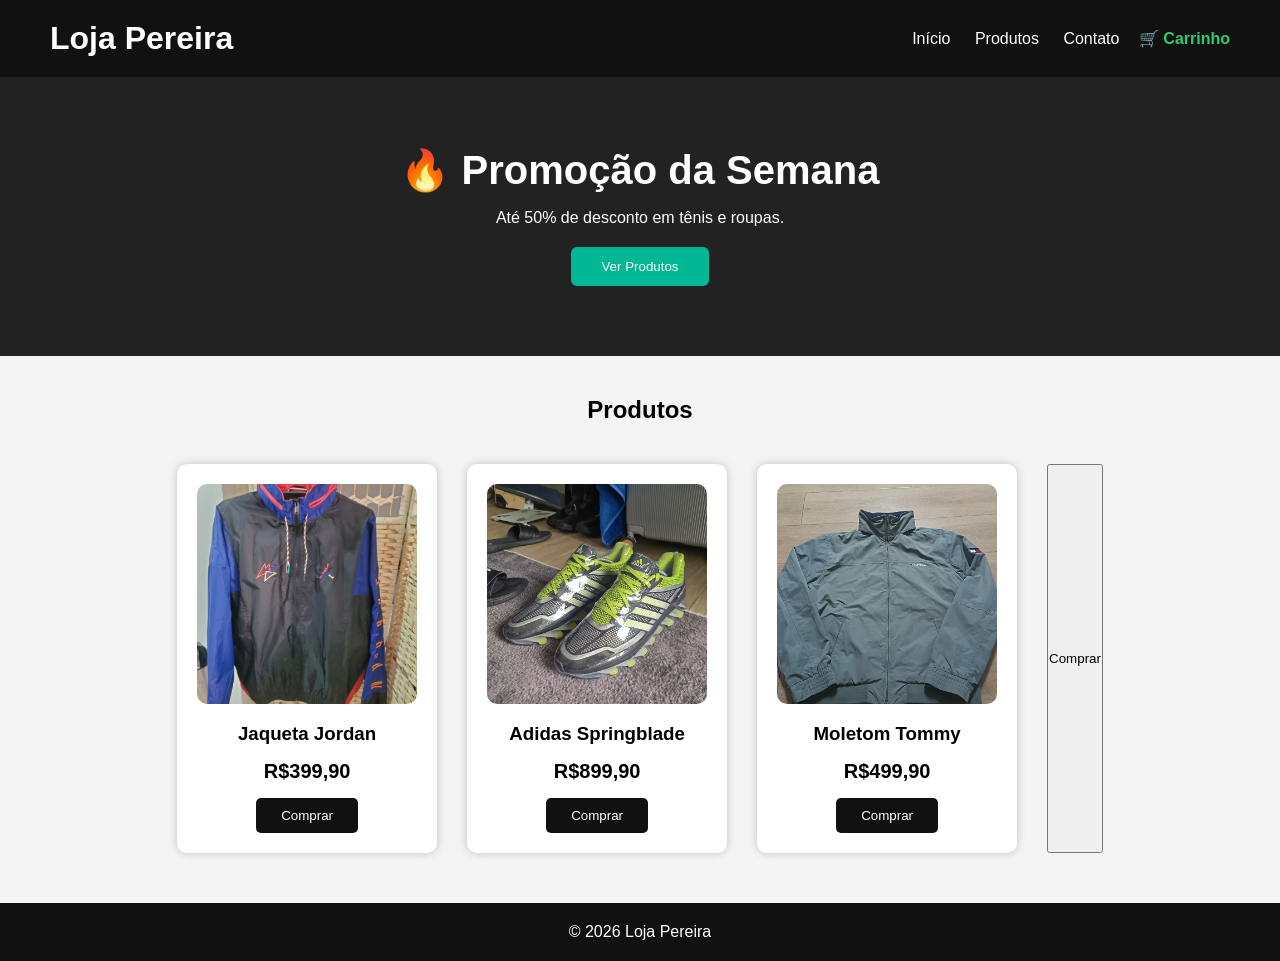
<file: index.html>
<!DOCTYPE html>
<html lang="pt-BR">
<head>
    <meta charset="UTF-8">
    <meta name="viewport" content="width=device-width, initial-scale=1.0">
    <title>Loja Pereira - Início</title>
    <link rel="stylesheet" href="main.css">
</head>
<body>

<header>
    <h1>Loja Pereira</h1>

    <nav>
    <a href="index.html">Início</a>
    <a href="index.html#produtos">Produtos</a>
    <a href="sobre.html">Contato</a>
    <a href="carrinho.html" style="margin-left: 15px; font-weight: bold; color: #2ecc71;">🛒 Carrinho</a>
</nav>
</header>

<section class="banner">
    <h2>🔥 Promoção da Semana</h2>
    <p>Até 50% de desconto em tênis e roupas.</p>
    <button>Ver Produtos</button>
</section>
<h2 class="titulo">Produtos</h2>

<section class="produtos">

<div class="produto">
    <a href="produto.html?nome=Jaqueta Jordan&preco=399,90&imagem=img/jaqueta-jordan.webp" style="text-decoration: none; color: inherit;">
        <img src="img/jaqueta-jordan.webp" alt="jaqueta jordan">
        <h3>Jaqueta Jordan</h3>
    </a>
    <p>R$399,90</p>
    <a href="produto.html?nome=Jaqueta Jordan&preco=399,90&imagem=img/jaqueta-jordan.webp">
        <button>Comprar</button>
    </a>
</div>

<div class="produto">
    <a href="produto.html?nome=Adidas Springblade&preco=899,90&imagem=img/adidas-springblade.webp" style="text-decoration: none; color: inherit;">
        <img src="img/adidas-springblade.webp" alt="adidas springblade">
        <h3>Adidas Springblade</h3>
    </a>
    <p>R$899,90</p>
    <a href="produto.html?nome=Adidas Springblade&preco=899,90&imagem=img/adidas-springblade.webp">
        <button>Comprar</button>
    </a>
</div>

<div class="produto">
    <a href="produto.html?nome=Moletom Tommy&preco=499,90&imagem=img/tommy.webp" style="text-decoration: none; color: inherit;">
        <img src="img/tommy.webp" alt="moletom tommy">
        <h3>Moletom Tommy</h3>
    </a>
    <p>R$499,90</p>
    <a href="produto.html?nome=Moletom Tommy&preco=499,90&imagem=img/tommy.webp">
        <button>Comprar</button>
    </a>
</div>
<button>Comprar</button>
</div>

</section>

<footer>
<p>© 2026 Loja Pereira</p>
</footer>

<script src="app.js"></script>

</body>
</html>
</file>
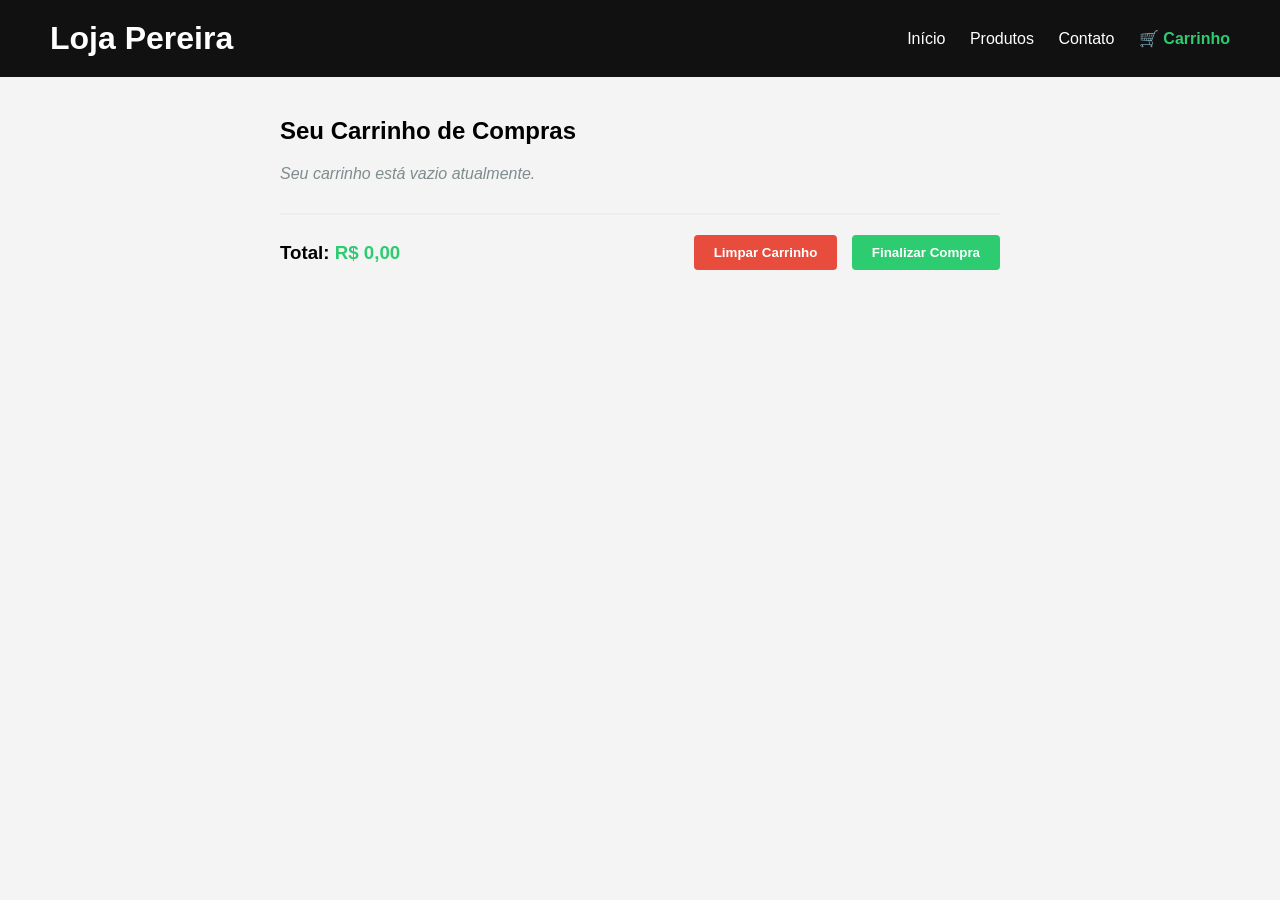
<file: carrinho.html>
<!DOCTYPE html>
<html lang="pt-BR">
<head>
    <meta charset="UTF-8">
    <meta name="viewport" content="width=device-width, initial-scale=1.0">
    <title>Meu Carrinho - Loja Pereira</title>
    <link rel="stylesheet" href="main.css">
</head>
<body>

    <header>
        <h1>Loja Pereira</h1>
        <nav>
            <a href="index.html">Início</a>
            <a href="index.html#produtos">Produtos</a>
            <a href="sobre.html">Contato</a>
            <a href="carrinho.html" style="font-weight: bold; color: #2ecc71;">🛒 Carrinho</a>
        </nav>
    </header>

    <main style="padding: 40px; max-width: 800px; margin: auto;">
        <h2>Seu Carrinho de Compras</h2>
        
        <div id="lista-carrinho" style="margin-top: 20px;">
            </div>

        <div style="margin-top: 30px; border-top: 2px solid #eee; padding-top: 20px; display: flex; justify-content: space-between; align-items: center;">
            <h3>Total: <span id="total-carrinho" style="color: #2ecc71;">R$ 0,00</span></h3>
            <div>
                <button onclick="limparCarrinho()" style="background-color: #e74c3c; color: white; padding: 10px 20px; border: none; border-radius: 4px; cursor: pointer; margin-right: 10px; font-weight: bold;">Limpar Carrinho</button>
                <button onclick="finalizarCompra()" style="background-color: #2ecc71; color: white; padding: 10px 20px; border: none; border-radius: 4px; cursor: pointer; font-weight: bold;">Finalizar Compra</button>
            </div>
        </div>
    </main>

    <script>
        function carregarCarrinho() {
            const lista = document.getElementById('lista-carrinho');
            const totalElemento = document.getElementById('total-carrinho');
            
            // Pega a lista guardada no navegador
            let carrinho = JSON.parse(localStorage.getItem('carrinho')) || [];

            if (carrinho.length === 0) {
                lista.innerHTML = '<p style="color: #7f8c8d; font-style: italic;">Seu carrinho está vazio atualmente.</p>';
                totalElemento.innerText = 'R$ 0,00';
                return;
            }

            lista.innerHTML = '';
            let somaTotal = 0;

            carrinho.forEach((item) => {
                // Converte o preço em texto para número para fazer a conta certa
                const precoLimpo = parseFloat(item.preco.replace('.', '').replace(',', '.'));
                somaTotal += precoLimpo;

                lista.innerHTML += `
                    <div style="display: flex; align-items: center; justify-content: space-between; border-bottom: 1px solid #eee; padding: 15px 0;">
                        <div style="display: flex; align-items: center; gap: 20px;">
                            <img src="${item.imagem}" style="width: 70px; height: 70px; object-fit: cover; border-radius: 6px;">
                            <div>
                                <h4 style="margin: 0 0 5px 0;">${item.nome}</h4>
                                <p style="margin: 0; color: #7f8c8d; font-size: 14px;">Tamanho: <strong>${item.tamanho}</strong></p>
                            </div>
                        </div>
                        <span style="font-weight: bold; color: #2ecc71; font-size: 18px;">R$ ${item.preco}</span>
                    </div>
                `;
            });

            // Mostra o valor total formatado na tela
            totalElemento.innerText = `R$ ${somaTotal.toFixed(2).replace('.', ',')}`;
        }

        function limparCarrinho() {
            localStorage.removeItem('carrinho');
            carregarCarrinho(); // Atualiza a tela
        }

        function finalizarCompra() {
            let carrinho = JSON.parse(localStorage.getItem('carrinho')) || [];
            if(carrinho.length === 0) {
                alert("Seu carrinho está vazio!");
                return;
            }
            alert("Compra finalizada com sucesso! Obrigado por comprar na Loja Pereira.");
            limparCarrinho();
        }

        // Executa a função automaticamente assim que a página abre
        carregarCarrinho();
    </script>
</body>
</html>
</file>
<file: main.css>
*{
margin:0;
padding:0;
box-sizing:border-box;
font-family:Arial, Helvetica, sans-serif;
}

body{
background:#f4f4f4;
}

header{
background:#111;
color:white;
display:flex;
justify-content:space-between;
align-items:center;
padding:20px 50px;
}

header a{
color:white;
text-decoration:none;
margin-left:20px;
}

.banner{
background:#222;
color:white;
text-align:center;
padding:70px;
}

.banner h2{
font-size:40px;
margin-bottom:15px;
}

.banner button{
margin-top:20px;
padding:12px 30px;
border:none;
background:#00b894;
color:white;
border-radius:6px;
cursor:pointer;
}

.titulo{
text-align:center;
margin:40px 0;
}

.produtos{
display:flex;
justify-content:center;
gap:30px;
flex-wrap:wrap;
margin-bottom:50px;
}

.produto{
background:white;
width:260px;
border-radius:10px;
box-shadow:0 0 10px rgba(0,0,0,.2);
padding:20px;
text-align:center;
transition:.3s;
}

.produto:hover{
transform:scale(1.05);
}

.produto img{
width:100%;
height:220px;
object-fit:cover;
border-radius:10px;
}

.produto h3{
margin:15px 0;
}

.produto p{
font-size:20px;
font-weight:bold;
margin-bottom:15px;
}

.produto button{
background:#111;
color:white;
border:none;
padding:10px 25px;
border-radius:5px;
cursor:pointer;
}

footer{
background:#111;
color:white;
text-align:center;
padding:20px;
}
</file>
